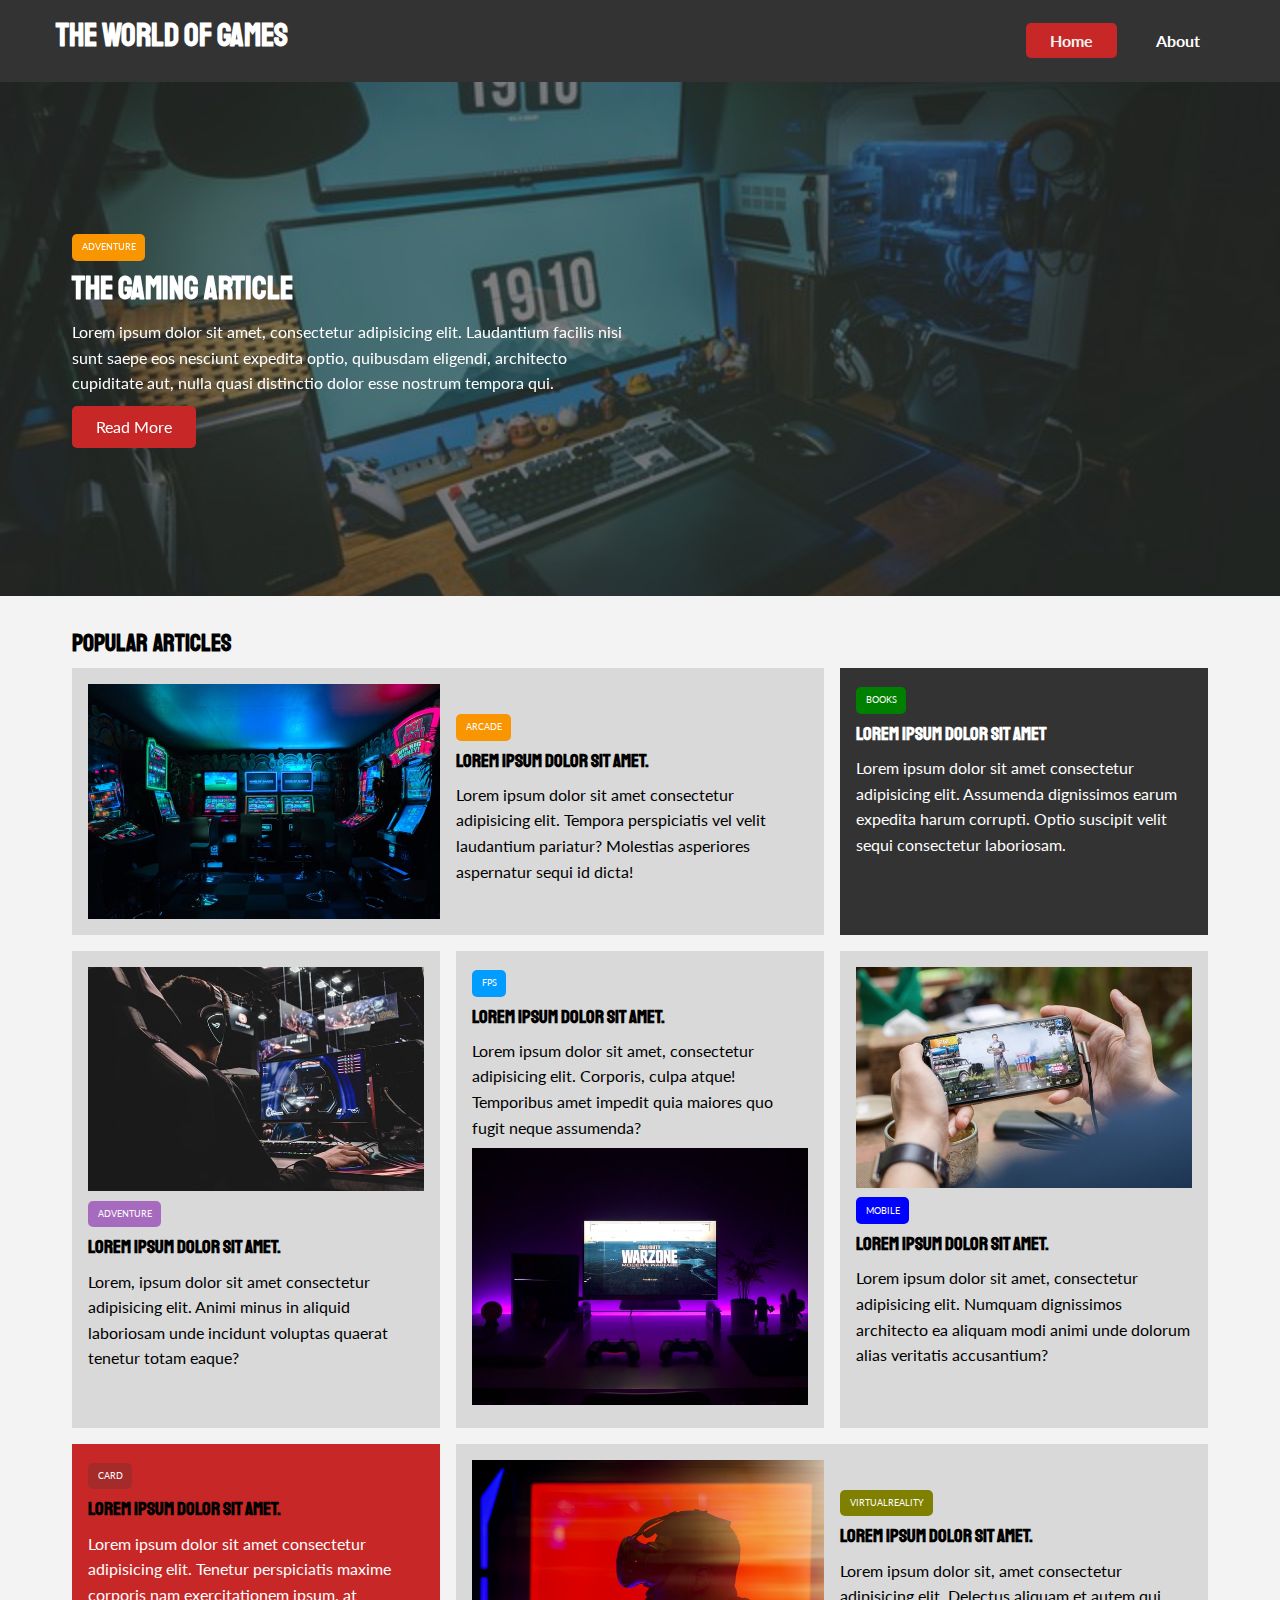
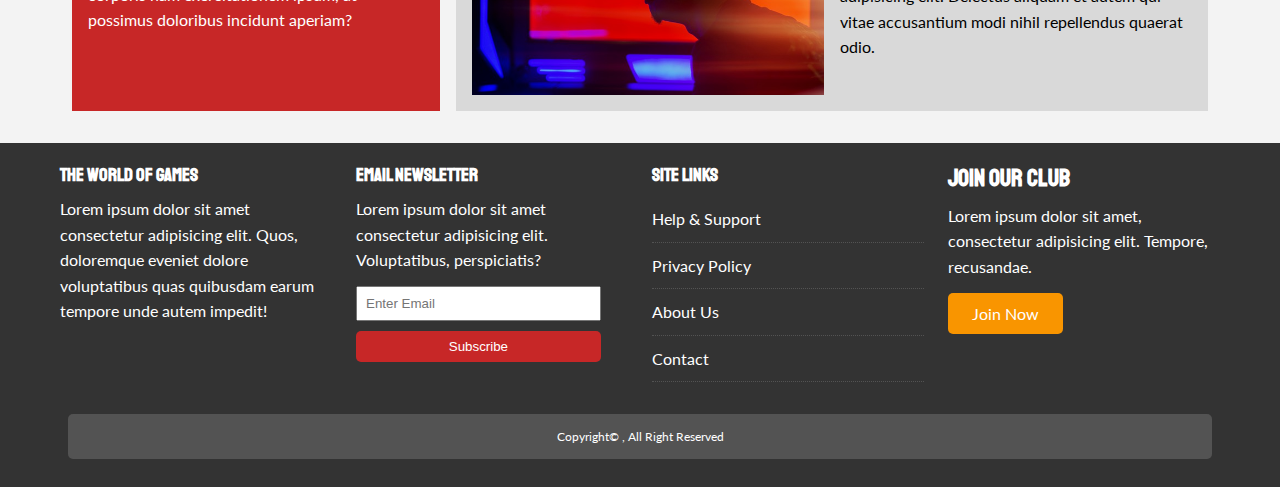
<file: index.html>
<!DOCTYPE html>
<html lang="en">

<head>
    <meta charset="UTF-8">
    <meta name="viewport" content="width=device-width, initial-scale=1.0">
    <link rel="stylesheet" href="https://cdnjs.cloudflare.com/ajax/libs/font-awesome/5.14.0/css/all.min.css" integrity="sha512-1PKOgIY59xJ8Co8+NE6FZ+LOAZKjy+KY8iq0G4B3CyeY6wYHN3yt9PW0XpSriVlkMXe40PTKnXrLnZ9+fkDaog==" crossorigin="anonymous" />
    <link href="https://fonts.googleapis.com/css2?family=Lato&family=Staatliches&display=swap" rel="stylesheet">
    <link rel="stylesheet" href="css/style.css">
    <link rel="stylesheet" media="screen and (max-width:768px)" href="css/mobile.css">
    <link rel="shortcut icon" type="image/x-icon" href="favicon.ico">
    <title>The World of Games</title>
</head>

<!-- navbar -->

<body id="home">
    <nav id="main-nav">
        <div class="container">
            <h1><a href="#home" alt="logo" class="logo">The World of Games</a></h1>
            <div class="social">
                <a href="http://facebook.com" target="_blank" title="Facebook"><i
                        class="fab fa-facebook-square fa-2x"></i></a>
                <a href="http://twitter.com" target="_blank" title="Twitter"><i
                        class="fab fa-twitter-square fa-2x"></i></a>
                <a href="http://youtube.com" target="_blank" title="YouTube"><i class="fab fa-youtube fa-2x"></i></a>
                <a href="http://instagram.com" target="_blank" title="Instagaram"><i
                        class="fab fa-instagram-square fa-2x"></i></a>
            </div>
            <ul>
                <li><a class="current" href="index.html">Home</a></li>
                <li><a href="about.html">About</a></li>
            </ul>
        </div>
    </nav>

    <!-- showcase -->

    <header id="showcase">
        <div class="container">
            <div class="showcase-container">
                <div class="showcase-content">
                    <div class="category category-arcade">Adventure</div>
                    <h1>The Gaming Article</h1>
                    <p>Lorem ipsum dolor sit amet, consectetur adipisicing elit. Laudantium facilis nisi sunt saepe eos nesciunt expedita optio, quibusdam eligendi, architecto cupiditate aut, nulla quasi distinctio dolor esse nostrum tempora qui.</p>
                    <a href="article.html" class="btn btn-primary">Read More</a>
                </div>
            </div>
        </div>
    </header>

    <!-- home articles -->

    <section id="home-articles" class="py-2">
        <div class="container">
            <h2>Popular Articles</h2>
            <div class="articles-container">
                <article class="card">
                    <img src="img/cr640.jpg" alt="arcade" class="arcade">
                    <div>
                        <div class="category category-arcade">Arcade</div>
                        <h3><a href="article.html">Lorem ipsum dolor sit amet.</a></h3>
                        <p>Lorem ipsum dolor sit amet consectetur adipisicing elit. Tempora perspiciatis vel velit laudantium pariatur? Molestias asperiores aspernatur sequi id dicta!
                        </p>
                    </div>
                </article>
                <article class="card bg-dark">
                    <div class="category category-books">Books</div>
                    <h3> <a href="article.html" class="dark">
                            Lorem ipsum dolor sit amet
                        </a></h3>
                    <p>Lorem ipsum dolor sit amet consectetur adipisicing elit. Assumenda dignissimos earum expedita harum corrupti. Optio suscipit velit sequi consectetur laboriosam.</p>
                </article>
                <article class="card">
                    <img src="img/fo640.jpg" alt="Adventure">
                    <div class="category category-adventure">Adventure</div>
                    <h3><a href="article.html">Lorem ipsum dolor sit amet.</a></h3>
                    <p>Lorem, ipsum dolor sit amet consectetur adipisicing elit. Animi minus in aliquid laboriosam unde incidunt voluptas quaerat tenetur totam eaque?</p>
                </article>
                <article class="card">
                    <div class="category category-fps">fps</div>
                    <h3><a href="article.html">Lorem ipsum dolor sit amet.</a></h3>
                    <p>Lorem ipsum dolor sit amet, consectetur adipisicing elit. Corporis, culpa atque! Temporibus amet impedit quia maiores quo fugit neque assumenda?</p>
                    <img src="img/fs640.jpg" alt="fps">
                </article>
                <article class="card">
                    <img src="img/sp640.jpg" alt="mobile">
                    <div class="category category-mobile">Mobile</div>
                    <h3><a href="article.html">Lorem ipsum dolor sit amet.</a></h3>
                    <p>Lorem ipsum dolor sit amet, consectetur adipisicing elit. Numquam dignissimos architecto ea aliquam modi animi unde dolorum alias veritatis accusantium?</p>
                </article>
                <article class="card bg-primary">
                    <div class="category category-board">Card</div>
                    <h3>
                        <a href="article.html">Lorem ipsum dolor sit amet.</a></h3>
                    <p>Lorem ipsum dolor sit amet consectetur adipisicing elit. Tenetur perspiciatis maxime corporis nam exercitationem ipsum, at possimus doloribus incidunt aperiam?</p>
                </article>
                <article class="card">
                    <img src="img/virtual-reality-4995294_640.jpg" alt="virtual reality">
                    <div>
                        <div class="category category-virtual">virtualreality</div>
                        <h3><a href="article.html">Lorem ipsum dolor sit amet.</a></h3>
                        <p>Lorem ipsum dolor sit, amet consectetur adipisicing elit. Delectus aliquam et autem qui vitae accusantium modi nihil repellendus quaerat odio.</p>
                    </div>
                </article>
            </div>
        </div>
    </section>

    <!-- footer -->

    <footer id="main-footer">
        <div class="container footer-container">
            <div>
                <h3>The World of Games</h3>
                <p>
                    Lorem ipsum dolor sit amet consectetur adipisicing elit. Quos, doloremque eveniet dolore voluptatibus quas quibusdam earum tempore unde autem impedit!
                </p>
            </div>
            <div>
                <h3>EMAIL NEWSLETTER</h3>
                <p>Lorem ipsum dolor sit amet consectetur adipisicing elit. Voluptatibus, perspiciatis?</p>
                <form action="">
                    <input type="email" name="" id="" placeholder="Enter Email">
                    <input type="submit" value="Subscribe" class="btn btn-primary">
                </form>
            </div>
            <div>
                <h3>Site Links</h3>
                <ul class="list">
                    <li><a href="#">Help & Support</a></li>
                    <li><a href="#">Privacy Policy</a></li>
                    <li><a href="#">About Us</a></li>
                    <li><a href="#">Contact</a></li>
                </ul>
            </div>
            <div>
                <h2>JOIN OUR CLUB</h2>
                <p>Lorem ipsum dolor sit amet, consectetur adipisicing elit. Tempore, recusandae.</p>
                <a href="#" class="btn btn-secondary">Join Now</a>
            </div>
            <div>
                <a href="#" class="btn btn-block btn-grey">Copyright&#169; , All Right Reserved</a>
            </div>
        </div>
    </footer>

</body>

</html>
</file>
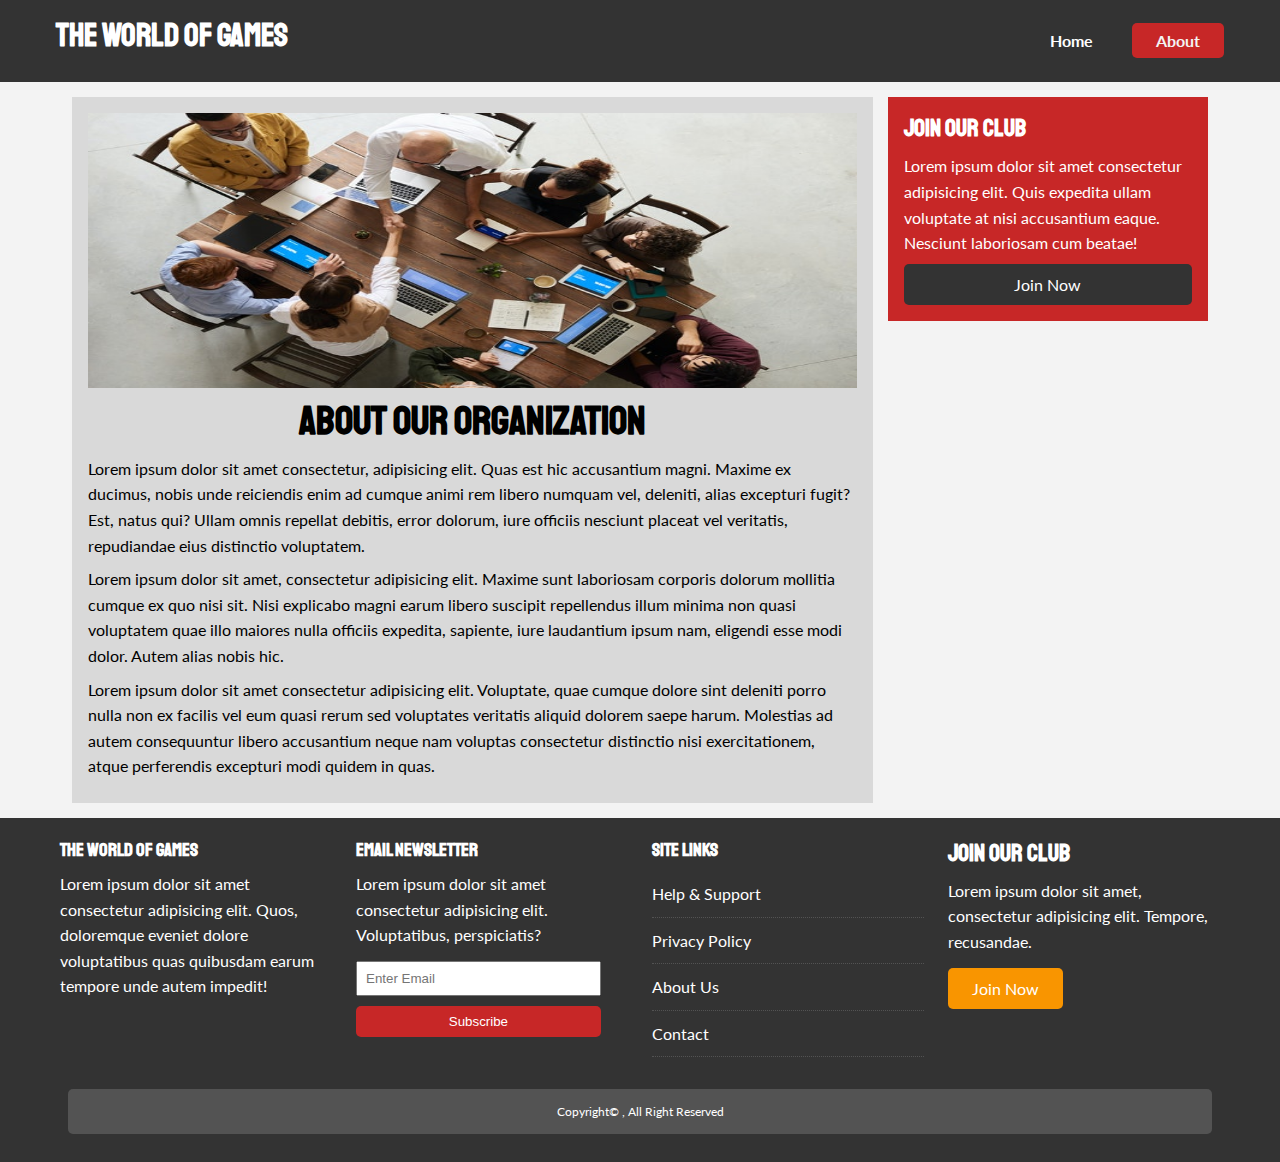
<file: about.html>
<!DOCTYPE html>
<html lang="en">

<head>
    <meta charset="UTF-8">
    <meta name="viewport" content="width=device-width, initial-scale=1.0">
    <link rel="stylesheet" href="https://cdnjs.cloudflare.com/ajax/libs/font-awesome/5.14.0/css/all.min.css" integrity="sha512-1PKOgIY59xJ8Co8+NE6FZ+LOAZKjy+KY8iq0G4B3CyeY6wYHN3yt9PW0XpSriVlkMXe40PTKnXrLnZ9+fkDaog==" crossorigin="anonymous" />
    <link href="https://fonts.googleapis.com/css2?family=Lato&family=Staatliches&display=swap" rel="stylesheet">
    <link rel="stylesheet" href="css/style.css">
    <link rel="stylesheet" media="screen and (max-width:768px)" href="css/mobile.css">
    <link rel="shortcut icon" type="image/x-icon" href="favicon.ico">
    <title>About</title>
</head>

<!-- navbar -->

<body id="home">
    <nav id="main-nav">
        <div class="container">
            <h1><a href="index.html" alt="logo" class="logo">The World of Games</a></h1>
            <div class="social">
                <a href="http://facebook.com" target="_blank" title="Facebook"><i
                        class="fab fa-facebook-square fa-2x"></i></a>
                <a href="http://twitter.com" target="_blank" title="Twitter"><i
                        class="fab fa-twitter-square fa-2x"></i></a>
                <a href="http://youtube.com" target="_blank" title="YouTube"><i class="fab fa-youtube fa-2x"></i></a>
                <a href="http://instagram.com" target="_blank" title="Instagaram"><i
                        class="fab fa-instagram-square fa-2x"></i></a>
            </div>
            <ul>
                <li><a href="index.html">Home</a></li>
                <li><a class="current" href="about.html">About</a></li>
            </ul>
        </div>
    </nav>

    <!-- About -->

    <section id="about">
        <div class="container">
            <div class="page-container">
                <article class="card">
                    <img src="img/off.jpg" alt="staff">
                    <h1 class="l-heading">ABOUT OUR ORGANIZATION</h1>
                    <p>Lorem ipsum dolor sit amet consectetur, adipisicing elit. Quas est hic accusantium magni. Maxime ex ducimus, nobis unde reiciendis enim ad cumque animi rem libero numquam vel, deleniti, alias excepturi fugit? Est, natus qui? Ullam
                        omnis repellat debitis, error dolorum, iure officiis nesciunt placeat vel veritatis, repudiandae eius distinctio voluptatem. </p>
                    <p>Lorem ipsum dolor sit amet, consectetur adipisicing elit. Maxime sunt laboriosam corporis dolorum mollitia cumque ex quo nisi sit. Nisi explicabo magni earum libero suscipit repellendus illum minima non quasi voluptatem quae illo maiores
                        nulla officiis expedita, sapiente, iure laudantium ipsum nam, eligendi esse modi dolor. Autem alias nobis hic.
                    </p>
                    <p>
                        Lorem ipsum dolor sit amet consectetur adipisicing elit. Voluptate, quae cumque dolore sint deleniti porro nulla non ex facilis vel eum quasi rerum sed voluptates veritatis aliquid dolorem saepe harum. Molestias ad autem consequuntur libero accusantium
                        neque nam voluptas consectetur distinctio nisi exercitationem, atque perferendis excepturi modi quidem in quas.
                    </p>
                </article>
                <aside class="card bg-primary">
                    <h2>Join Our Club</h2>
                    <p>Lorem ipsum dolor sit amet consectetur adipisicing elit. Quis expedita ullam voluptate at nisi accusantium eaque. Nesciunt laboriosam cum beatae!</p>
                    <a href="#" class="btn btn-block btn-dark">Join Now</a>
                </aside>
            </div>
        </div>
    </section>

    <!-- footer -->

    <footer id="main-footer">
        <div class="container footer-container">
            <div>
                <h3>The World of Games</h3>
                <p>
                    Lorem ipsum dolor sit amet consectetur adipisicing elit. Quos, doloremque eveniet dolore voluptatibus quas quibusdam earum tempore unde autem impedit!
                </p>
            </div>
            <div>
                <h3>EMAIL NEWSLETTER</h3>
                <p>Lorem ipsum dolor sit amet consectetur adipisicing elit. Voluptatibus, perspiciatis?</p>
                <form action="">
                    <input type="email" name="" id="" placeholder="Enter Email">
                    <input type="submit" value="Subscribe" class="btn btn-primary">
                </form>
            </div>
            <div>
                <h3>Site Links</h3>
                <ul class="list">
                    <li><a href="#">Help & Support</a></li>
                    <li><a href="#">Privacy Policy</a></li>
                    <li><a href="#">About Us</a></li>
                    <li><a href="#">Contact</a></li>
                </ul>
            </div>
            <div>
                <h2>JOIN OUR CLUB</h2>
                <p>Lorem ipsum dolor sit amet, consectetur adipisicing elit. Tempore, recusandae.</p>
                <a href="#" class="btn btn-secondary">Join Now</a>
            </div>
            <div>
                <a href="#" class="btn btn-block btn-grey">Copyright&#169; , All Right Reserved</a>
            </div>
        </div>
    </footer>

</body>

</html>
</file>
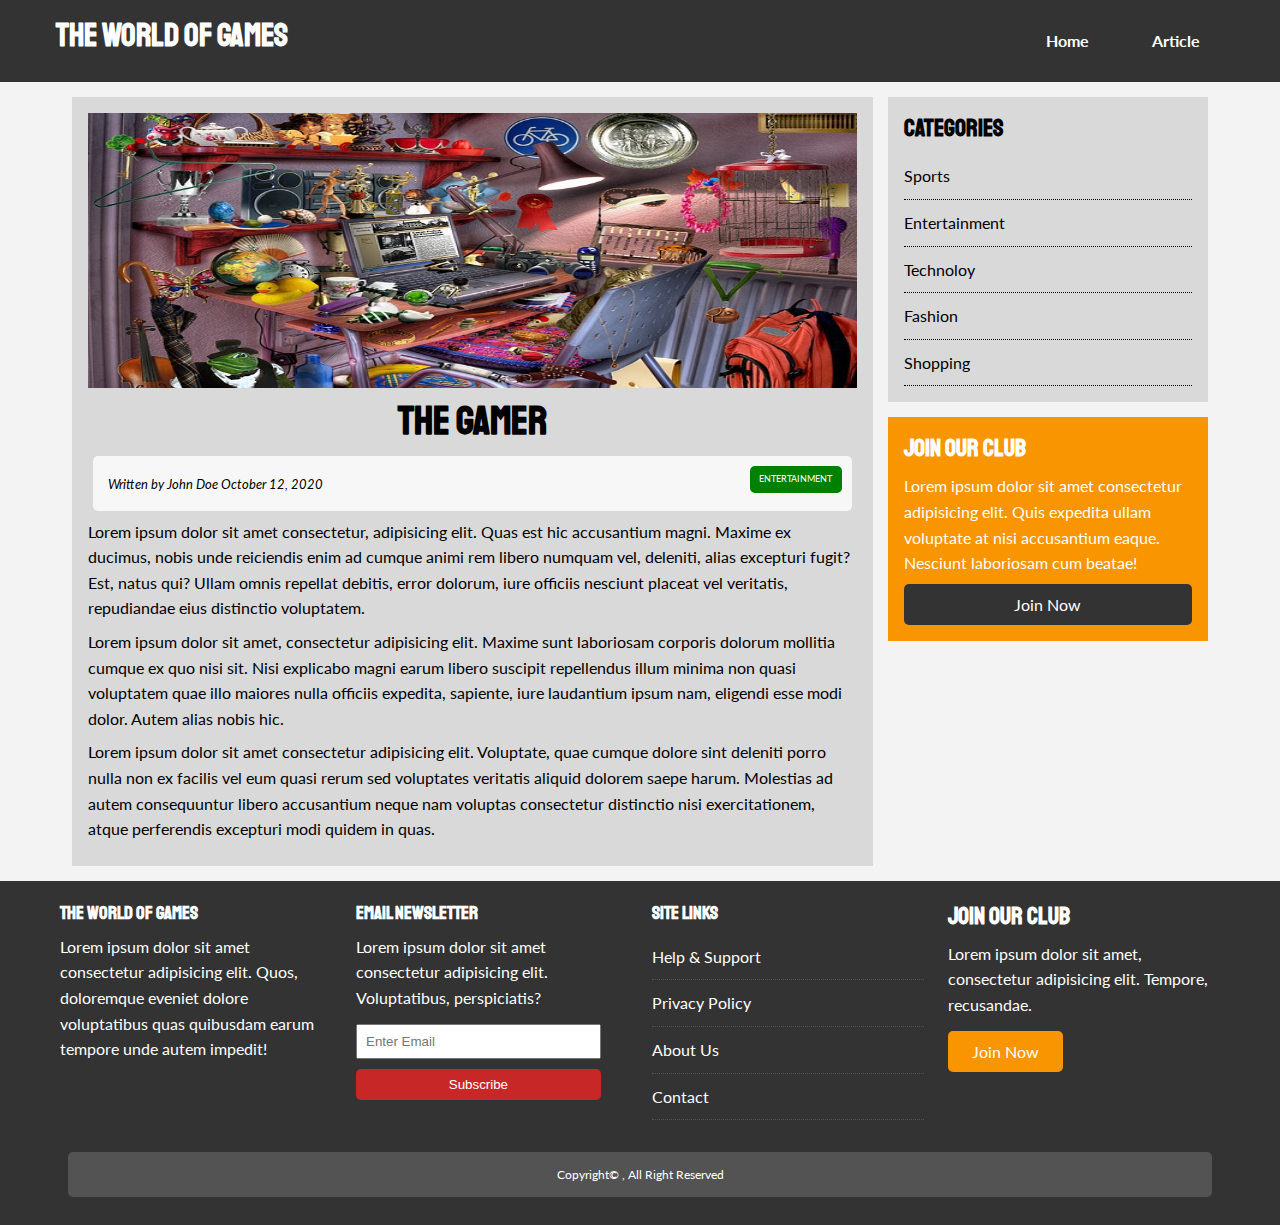
<file: article.html>
<!DOCTYPE html>
<html lang="en">

<head>
    <meta charset="UTF-8">
    <meta name="viewport" content="width=device-width, initial-scale=1.0">
    <link rel="stylesheet" href="https://cdnjs.cloudflare.com/ajax/libs/font-awesome/5.14.0/css/all.min.css" integrity="sha512-1PKOgIY59xJ8Co8+NE6FZ+LOAZKjy+KY8iq0G4B3CyeY6wYHN3yt9PW0XpSriVlkMXe40PTKnXrLnZ9+fkDaog==" crossorigin="anonymous" />
    <link href="https://fonts.googleapis.com/css2?family=Lato&family=Staatliches&display=swap" rel="stylesheet">
    <link rel="stylesheet" href="css/style.css">
    <link rel="stylesheet" media="screen and (max-width:768px)" href="css/mobile.css">
    <link rel="shortcut icon" type="image/x-icon" href="favicon.ico">
    <title>Article</title>
</head>

<!-- navbar -->

<body id="home">
    <nav id="main-nav">
        <div class="container">
            <h1><a href="index.html" alt="logo" class="logo">The World of Games</a></h1>
            <div class="social">
                <a href="http://facebook.com" target="_blank" title="Facebook"><i
                        class="fab fa-facebook-square fa-2x"></i></a>
                <a href="http://twitter.com" target="_blank" title="Twitter"><i
                        class="fab fa-twitter-square fa-2x"></i></a>
                <a href="http://youtube.com" target="_blank" title="YouTube"><i class="fab fa-youtube fa-2x"></i></a>
                <a href="http://instagram.com" target="_blank" title="Instagaram"><i
                        class="fab fa-instagram-square fa-2x"></i></a>
            </div>
            <ul>
                <li><a href="index.html">Home</a></li>
                <li><a href="article.html">Article</a></li>
            </ul>
        </div>
    </nav>

    <!-- Article -->

    <section id="about">
        <div class="container">
            <div class="page-container">
                <article class="card">
                    <img src="img/computer-627220_640.jpg" alt="article">
                    <h1 class="l-heading">The Gamer</h1>
                    <div class="meta"><i class="fas fa-user"><small>Written by John Doe October 12,
                                2020</small></i>
                        <div class="category category-books ent">entertainment</div>
                    </div>
                    <p>Lorem ipsum dolor sit amet consectetur, adipisicing elit. Quas est hic accusantium magni. Maxime ex ducimus, nobis unde reiciendis enim ad cumque animi rem libero numquam vel, deleniti, alias excepturi fugit? Est, natus qui? Ullam
                        omnis repellat debitis, error dolorum, iure officiis nesciunt placeat vel veritatis, repudiandae eius distinctio voluptatem. </p>
                    <p>Lorem ipsum dolor sit amet, consectetur adipisicing elit. Maxime sunt laboriosam corporis dolorum mollitia cumque ex quo nisi sit. Nisi explicabo magni earum libero suscipit repellendus illum minima non quasi voluptatem quae illo maiores
                        nulla officiis expedita, sapiente, iure laudantium ipsum nam, eligendi esse modi dolor. Autem alias nobis hic.
                    </p>
                    <p>
                        Lorem ipsum dolor sit amet consectetur adipisicing elit. Voluptate, quae cumque dolore sint deleniti porro nulla non ex facilis vel eum quasi rerum sed voluptates veritatis aliquid dolorem saepe harum. Molestias ad autem consequuntur libero accusantium
                        neque nam voluptas consectetur distinctio nisi exercitationem, atque perferendis excepturi modi quidem in quas.
                    </p>
                </article>
                <nav>
                    <ul class="card list">
                        <h2>CATEGORIES</h2>
                        <li><i class="fas fa-chevron-right"></i><a href="#">Sports</a></li>
                        <li><a href="#">Entertainment</a></li>
                        <li><a href="#">Technoloy</a></li>
                        <li><i class="fas fa-chevron-right"></i><a href="">Fashion</a></li>
                        <li><a href="#">Shopping</a></li>
                    </ul>
                </nav>
                <aside class="card bg-secondary">
                    <h2>Join Our Club</h2>
                    <p>Lorem ipsum dolor sit amet consectetur adipisicing elit. Quis expedita ullam voluptate at nisi accusantium eaque. Nesciunt laboriosam cum beatae!</p>
                    <a href="#" class="btn btn-block btn-dark">Join Now</a>
                </aside>
            </div>
        </div>
    </section>

    <!-- footer -->

    <footer id="main-footer">
        <div class="container footer-container">
            <div>
                <h3>The World of Games</h3>
                <p>
                    Lorem ipsum dolor sit amet consectetur adipisicing elit. Quos, doloremque eveniet dolore voluptatibus quas quibusdam earum tempore unde autem impedit!
                </p>
            </div>
            <div>
                <h3>EMAIL NEWSLETTER</h3>
                <p>Lorem ipsum dolor sit amet consectetur adipisicing elit. Voluptatibus, perspiciatis?</p>
                <form action="">
                    <input type="email" name="" id="" placeholder="Enter Email">
                    <input type="submit" value="Subscribe" class="btn btn-primary">
                </form>
            </div>
            <div>
                <h3>Site Links</h3>
                <ul class="list">
                    <li><a href="#">Help & Support</a></li>
                    <li><a href="#">Privacy Policy</a></li>
                    <li><a href="#">About Us</a></li>
                    <li><a href="#">Contact</a></li>
                </ul>
            </div>
            <div>
                <h2>JOIN OUR CLUB</h2>
                <p>Lorem ipsum dolor sit amet, consectetur adipisicing elit. Tempore, recusandae.</p>
                <a href="#" class="btn btn-secondary">Join Now</a>
            </div>
            <div>
                <a href="#" class="btn btn-block btn-grey">Copyright&#169; , All Right Reserved</a>
            </div>
        </div>
    </footer>

</body>

</html>
</file>
<file: css/style.css>
:root {
                --primary-color: #c72727;
                --secondary-color: #f99500;
                --light-color: #f3f3f3;
                --dark-color: #333;
                --green-color: green;
                --brown-color: brown;
                --blue-color: blue;
                --dark-grey: #7777;
                --max-width: 1200px;
            }
            
            .category {
                --sports-color: var(--secondary-color);
                --ent-color: #a66bbe;
                --tech-color: #009cff;
            }
            
            * {
                margin: 0;
                padding: 0;
                box-sizing: border-box;
            }
            
            body {
                font-family: 'Lato', sans-serif;
                line-height: 1.6;
                background: var(--light-color);
            }
            
            p {
                margin: 0.5rem 0;
            }
            
            a {
                text-decoration: none;
                color: black;
            }
            
            ul {
                list-style: none;
            }
            
            img {
                width: 100%;
                /*dont spill over the container*/
            }
            
            h1,
            h2,
            h3,
            h4,
            h5,
            h6 {
                font-family: 'Staatliches', cursive;
                margin-bottom: .55rem;
                line-height: 1.3;
            }
            /*utility*/
            
            .container {
                max-width: var(--max-width);
                margin: auto;
                /*push it to center*/
                padding: 0 2rem;
                overflow: hidden;
                /*shows content within container*/
            }
            
            .category {
                display: inline-block;
                color: #fff;
                font-size: 0.55rem;
                text-transform: uppercase;
                padding: 0.4rem 0.6rem;
                border: 15px;
                margin-bottom: 0.5rem;
                border-radius: 5px;
            }
            
            .category-arcade {
                background: var(--sports-color);
            }
            
            .category-books {
                background: var(--green-color);
            }
            
            .category-adventure {
                background: var(--ent-color);
            }
            
            .category-fps {
                background: var(--tech-color);
            }
            
            .category-board {
                background: var(--brown-color);
            }
            
            .category-mobile {
                background: var(--blue-color);
            }
            
            .category-virtual {
                background: olive;
            }
            
            .btn {
                display: inline-block;
                border: none;
                background: var(--dark-color);
                color: white;
                padding: 0.5rem 1.5rem;
                border-radius: 5px;
            }
            
            .btn-light {
                background: var(--light-color);
            }
            
            .btn-primary {
                background: var(--primary-color);
            }
            
            .btn-secondary {
                background: var(--secondary-color);
            }
            
            .btn-grey {
                background: var(--dark-grey);
            }
            
            .btn-dark {
                background: var(--dark-color);
            }
            /*this button for a button that stretches wide instead of being block*/
            
            .btn-block {
                display: block;
                /*block for stretched button, inline-block for blocky button*/
                width: 100%;
                /*width 100% also is needed*/
                text-align: center;
            }
            
            .btn:hover {
                opacity: 0.8;
            }
            
            .card {
                background: #d9d9d9;
                padding: 1rem;
            }
            
            .bg-dark {
                background: var(--dark-color);
                color: #fff;
            }
            
            .bg-primary {
                background: var(--primary-color);
                color: #fff;
            }
            
            .bg-secondary {
                background: var(--secondary-color);
                color: #fff;
            }
            
            .py-1 {
                padding: 1.5rem 0;
            }
            
            .py-2 {
                padding: 2rem 0;
            }
            
            .py-3 {
                padding: 3rem 0;
            }
            
            .p1 {
                padding: 1.5rem;
            }
            
            .p2 {
                padding: 2rem;
            }
            
            .p3 {
                padding: 3rem;
            }
            /*main navbar*/
            
            #main-nav {
                background: var(--dark-color);
                position: sticky;
                top: 0;
                z-index: 2;
            }
            
            #main-nav .container {
                display: grid;
                grid-template-columns: 2fr 3fr 2fr;
                padding: 1rem;
                align-items: center;
            }
            
            #main-nav ul {
                justify-self: end;
                display: flex;
            }
            
            #main-nav ul li a {
                padding: 0.5rem 1.5rem;
                font-weight: bold;
                color: white;
                /* background: grey; */
                margin-left: 15px;
                border-radius: 5px;
            }
            
            #main-nav ul li a.current {
                background: var(--primary-color);
                color: #f3f3f3;
            }
            
            #main-nav ul li a:hover {
                background: var(--secondary-color);
                color: black;
                transition: all 1s ease-in;
            }
            
            #main-nav .social {
                justify-self: center;
                /*to align individual items not all the items in container*/
            }
            
            #main-nav .social i {
                color: white;
                margin-right: 10px;
            }
            
            #main-nav .social i:hover {
                color: var(--secondary-color);
            }
            
            .logo {
                color: white;
            }
            
            .logo:hover {
                color: var(--secondary-color);
            }
            /*showcase*/
            
            #showcase {
                color: #fff;
                background: #333;
                padding: 2rem;
                position: relative;
            }
            
            #showcase:before {
                content: '';
                background: url('../img/pf640.jpg') no-repeat center center/cover;
                position: absolute;
                top: 0;
                left: 0;
                width: 100%;
                height: 100%;
                opacity: 0.4;
            }
            
            #showcase .showcase-container {
                display: grid;
                grid-template-columns: repeat(2, 1fr);
                justify-content: center;
                align-items: center;
                height: 50vh;
            }
            
            #showcase .showcase-content {
                z-index: 10;
            }
            
            #showcase .showcase-content p {
                margin-bottom: 10px;
            }
            
            .card .dark {
                color: white;
            }
            /* home articles  */
            
            #home-articles .articles-container {
                display: grid;
                grid-template-columns: repeat(3, 1fr);
                grid-gap: 1rem;
            }
            
            #home-articles .articles-container>*:first-child {
                display: grid;
                grid-template-columns: repeat(2, 1fr);
                grid-gap: 1rem;
                grid-column: 1/ span 2;
                justify-content: center;
                align-items: center;
            }
            
            #home-articles .articles-container>*:last-child {
                display: grid;
                grid-template-columns: repeat(2, 1fr);
                grid-column: 2/ span 2;
                grid-gap: 1rem;
                justify-content: center;
                align-items: center;
            }
            /* footer */
            
            #main-footer {
                background: var(--dark-color);
                color: #fff;
            }
            
            #main-footer li {
                color: #fff;
                border-bottom: dotted;
                border-width: 1px;
                border-color: var(--dark-grey);
                padding: 10px 0;
            }
            
            #main-footer .footer-container a {
                color: #fff;
            }
            
            #main-footer .footer-container .list a:hover {
                color: var(--primary-color);
            }
            
            #main-footer .footer-container {
                display: grid;
                grid-template-columns: repeat(4, 1fr);
                grid-gap: 1.5rem;
                padding: 20px;
            }
            
            #main-footer .footer-container>*:last-child {
                grid-column: 1/ span 4;
                font-size: .75rem;
                padding: 8px;
            }
            
            #main-footer .footer-container input[type='email'] {
                padding: 8px;
                margin: 5px 0;
                width: 90%;
            }
            
            #main-footer .footer-container input[type='submit'] {
                width: 90%;
                margin-top: 5px;
            }
            
            #main-footer .footer-container .btn-block {
                padding: 0.8rem 1.5rem;
            }
            
            #main-footer .footer-container .btn-secondary {
                margin-top: 5px;
            }
            /* About */
            
            #about .page-container {
                display: grid;
                grid-template-columns: 5fr 2fr;
                grid-gap: 15px;
                margin: 15px 0;
            }
            
            #about .page-container>*:first-child {
                grid-row: 1 /span 3;
            }
            
            .l-heading {
                font-size: 2.5rem;
                text-align: center;
            }
            
            #about .page-container .card img {
                height: 275px;
            }
            /* Article */
            
            #about nav li {
                border-bottom: dotted;
                padding: 10px 0;
                border-width: 1px;
            }
            
            #about .meta {
                background: #f7f7f7;
                border-radius: 5px;
                padding: 10px;
                display: flex;
                align-items: center;
                justify-items: center;
                justify-content: space-between;
                margin: 0 5px;
            }
            
            #about .meta small {
                margin-left: 5px;
            }
</file>
<file: css/mobile.css>
/*navigation*/

#main-nav .social {
    display: none;
}

#main-nav .container {
    grid-template-columns: 1fr;
}

#main-nav ul {
    justify-self: center;
}

#main-nav h1 {
    justify-self: center;
}

#main-nav ul li a {
    padding: 5px 15px;
    margin-left: 5px;
}


/* home articles */

.l-heading {
    font-size: 1.75rem;
}

#home-articles .articles-container {
    grid-template-columns: repeat(2, 1fr);
    grid-gap: 0.5rem;
}

#home-articles .articles-container>*:first-child {
    grid-gap: 0.5rem;
    grid-template-columns: 1fr;
    grid-column: 1;
}

#home-articles .articles-container>*:last-child {
    grid-gap: 0.5rem;
    grid-template-columns: 1fr;
    grid-column: auto;
}

@media (max-width:600px) {
    #showcase .showcase-container {
        grid-template-columns: 1fr;
        height: 60vh;
    }
    #home-articles .articles-container {
        grid-template-columns: 1fr;
    }
    #main-footer .footer-container>*:first-child {
        border-bottom: dotted;
        border-width: 1px;
        border-color: var(--dark-grey);
        padding-bottom: 10px;
    }
    #main-footer .footer-container>*:last-child {
        grid-column: auto;
    }
    #main-footer .footer-container {
        grid-template-columns: 1fr;
        justify-content: center;
        align-items: center;
        text-align: center;
    }
    #about .page-container>*:first-child {
        grid-row: auto;
    }
    #about .page-container {
        grid-template-columns: 1fr;
        text-align: center;
        justify-content: center;
        align-items: center;
    }
}
</file>
